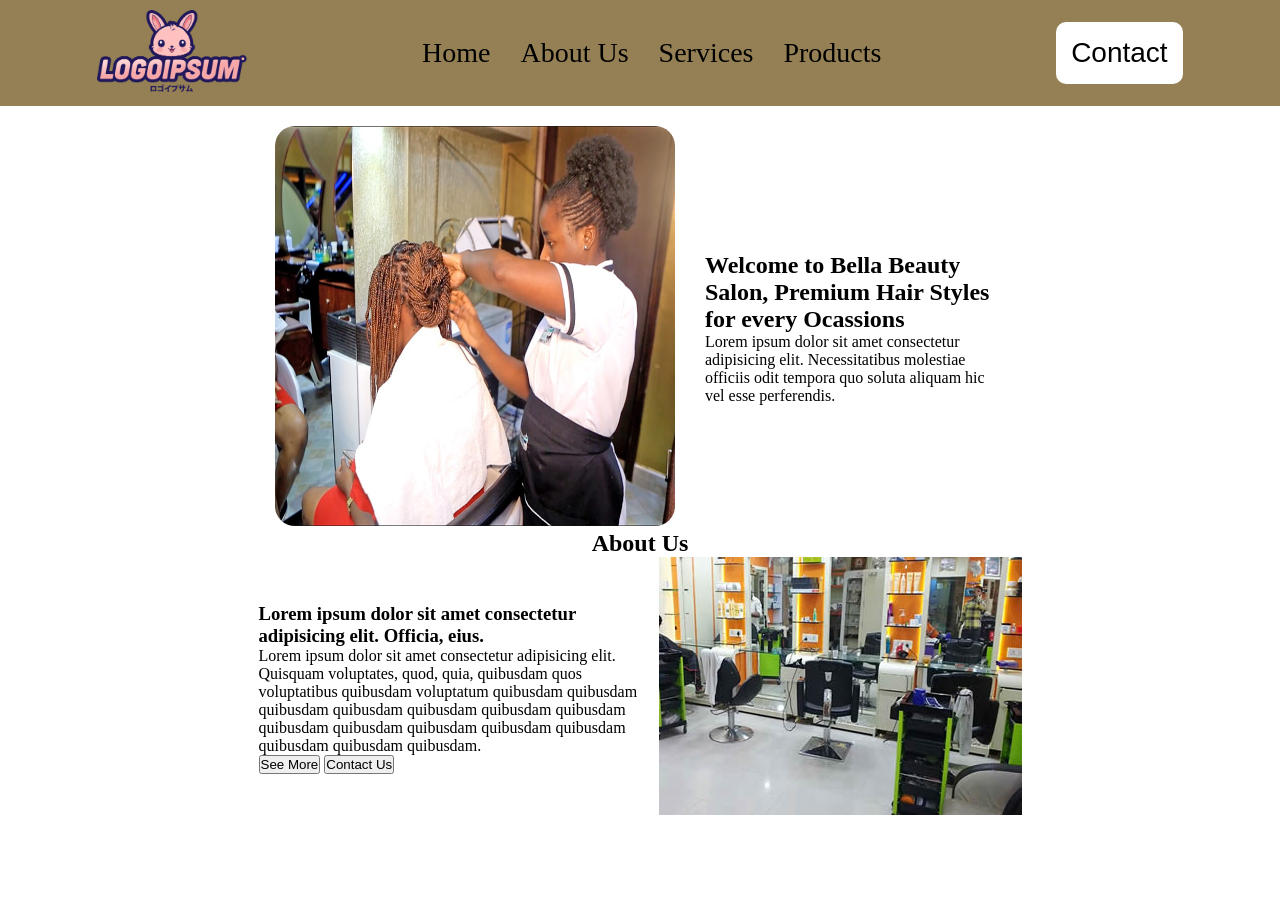
<file: index.html>
<!doctype html>
<html lang="en">
  <head>
    <meta charset="UTF-8" />
    <meta name="viewport" content="width=device-width, initial-scale=1.0" />
    <title>Bella Beauty Salon - Home</title>
    <link rel="stylesheet" href="./styles.css" />
    <link
      rel="stylesheet"
      href="https://cdnjs.cloudflare.com/ajax/libs/font-awesome/4.7.0/css/font-awesome.min.css"
    />
  </head>
  <body>
    <nav class="nav">
      <div class="nav-logo">
        <img src="./logoipsum-351.png" alt="" />
      </div>

      <div class="nav-links">
        <a
          href="./index.html"
          style="text-decoration: none; font-size: 28px; color: black"
          >Home</a
        >

        <a
          href="./about.html"
          style="text-decoration: none; font-size: 28px; color: black"
          >About Us</a
        >

        <a
          href="./service.html"
          style="text-decoration: none; font-size: 28px; color: black"
          >Services</a
        >

        <a
          href="./products.html"
          style="text-decoration: none; font-size: 28px; color: black"
          >Products</a
        >
      </div>

      <div class="nav-button">
        <button>
          <a
            href="./contact.html"
            style="text-decoration: none; font-size: 28px; color: black"
            >Contact</a
          >
        </button>
      </div>

      <div class="nav-bar">
        <i class="fa fa-bars" aria-hidden="true"></i>
      </div>
    </nav>

    <section class="hero">
      <div class="hero-image">
        <img src="./braiding-img.jpg" alt="" />
      </div>

      <div class="hero-desc">
        <h1>
          Welcome to Bella Beauty Salon, Premium Hair Styles for every Ocassions
        </h1>
        <p>
          Lorem ipsum dolor sit amet consectetur adipisicing elit.
          Necessitatibus molestiae officiis odit tempora quo soluta aliquam hic
          vel esse perferendis.
        </p>
      </div>
    </section>

    <section
      style="
        display: flex;
        flex-direction: column;
        justify-content: center;
        align-items: center;
      "
    >
      <div>
        <h2>About Us</h2>
      </div>

      <div
        style="
          display: flex;
          flex-direction: row-reverse;
          justify-content: center;
          align-items: center;
        "
      >
        <div>
          <img src="./kinkoz-salon-kampala.jpg" alt="" />
        </div>

        <div style="width: 400px">
          <h3>
            Lorem ipsum dolor sit amet consectetur adipisicing elit. Officia,
            eius.
          </h3>
          <p>
            Lorem ipsum dolor sit amet consectetur adipisicing elit. Quisquam
            voluptates, quod, quia, quibusdam quos voluptatibus quibusdam
            voluptatum quibusdam quibusdam quibusdam quibusdam quibusdam
            quibusdam quibusdam quibusdam quibusdam quibusdam quibusdam
            quibusdam quibusdam quibusdam quibusdam.
          </p>

          <button>See More</button>

          <button>Contact Us</button>
        </div>
      </div>
    </section>

    <section></section>

    <section></section>

    <section></section>

    <footer></footer>
  </body>
</html>
</file>
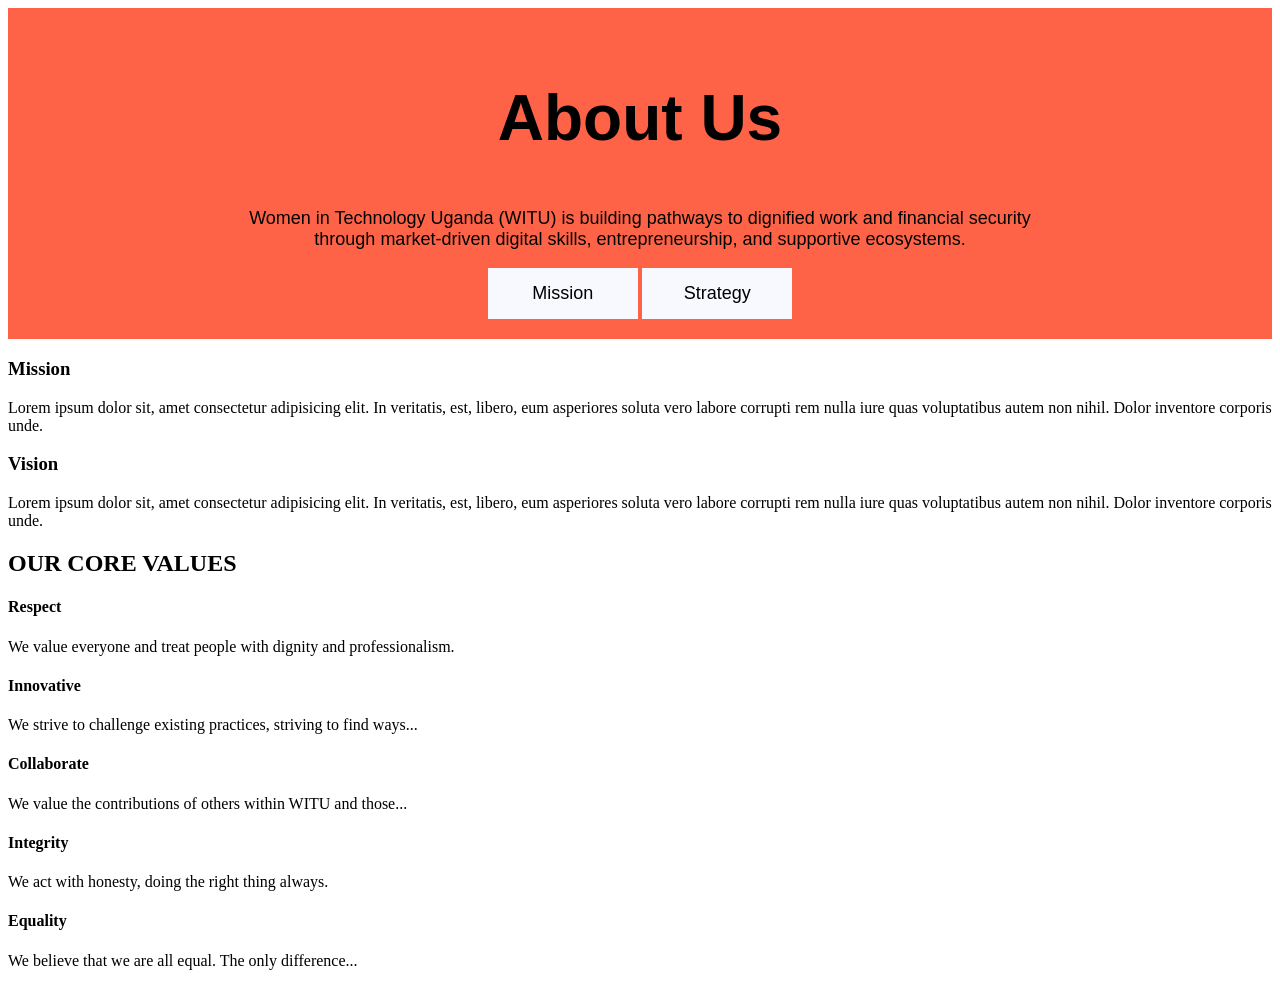
<file: about.html>
<!doctype html>
<html lang="en">
  <head>
    <meta charset="UTF-8" />
    <meta name="viewport" content="width=device-width, initial-scale=1.0" />
    <title>About Us - Bella Beauty Salon</title>
    <style>
      .julian {
        display: flex;
        align-items: center;
        justify-content: center;
        background-color: tomato;
        padding: 20px;
        text-align: center;
        font-family: Arial, Helvetica, sans-serif;
      }

      .julianh1 {
        font-size: 64px;
      }

      .julianp {
        font-size: 18px;
      }
      .juliandiv {
        width: 800px;
      }
      .julianbutton {
        background: none;
        border: none;
        background-color: ghostwhite;
        color: black;
        padding: 15px;
        width: 150px;
      }

      .julianbutton a {
        text-decoration: none;
        color: black;
        font-size: 18px;
      }
    </style>
  </head>
  <body>
    <section class="julian">
      <div class="juliandiv">
        <h1 class="julianh1">About Us</h1>
        <p class="julianp">
          Women in Technology Uganda (WITU) is building pathways to dignified
          work and financial security through market-driven digital skills,
          entrepreneurship, and supportive ecosystems.
        </p>
        <button class="julianbutton">
          <a href="./">Mission</a>
        </button>
        <button class="julianbutton">
          <a href="./">Strategy</a>
        </button>
      </div>
    </section>

    <section class="mary">
      <div>
        <h3>Mission</h3>
        <p>
          Lorem ipsum dolor sit, amet consectetur adipisicing elit. In
          veritatis, est, libero, eum asperiores soluta vero labore corrupti rem
          nulla iure quas voluptatibus autem non nihil. Dolor inventore corporis
          unde.
        </p>
      </div>

      <div>
        <h3>Vision</h3>
        <p>
          Lorem ipsum dolor sit, amet consectetur adipisicing elit. In
          veritatis, est, libero, eum asperiores soluta vero labore corrupti rem
          nulla iure quas voluptatibus autem non nihil. Dolor inventore corporis
          unde.
        </p>
      </div>
    </section>

    <section class="bella">
      <h2>OUR CORE VALUES</h2>

      <div>
        <div>
          <h4>Respect</h4>
          <p>
            We value everyone and treat people with dignity and professionalism.
          </p>
        </div>

        <div>
          <h4>Innovative</h4>
          <p>
            We strive to challenge existing practices, striving to find ways...
          </p>
        </div>

        <div>
          <h4>Collaborate</h4>
          <p>We value the contributions of others within WITU and those...</p>
        </div>

        <div>
          <h4>Integrity</h4>
          <p>We act with honesty, doing the right thing always.</p>
        </div>

        <div>
          <h4>Equality</h4>
          <p>We believe that we are all equal. The only difference...</p>
        </div>
      </div>
    </section>
  </body>
</html>
</file>
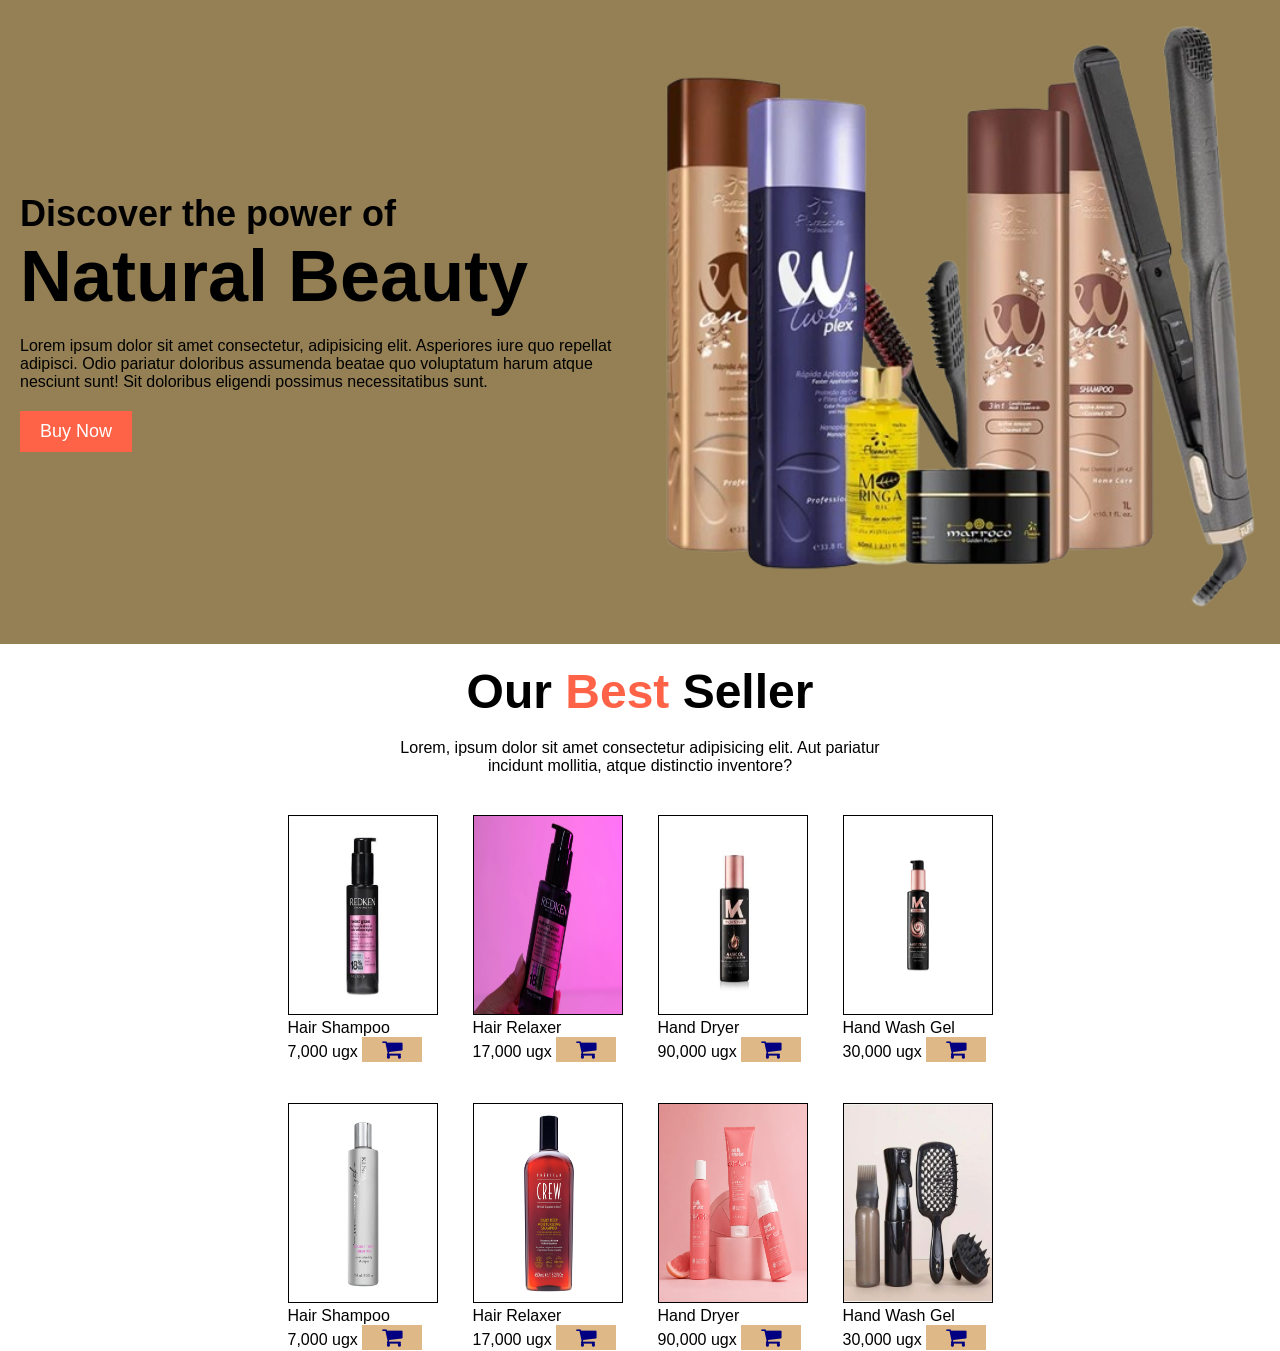
<file: products.html>
<!doctype html>
<html lang="en">
  <head>
    <meta charset="UTF-8" />
    <meta name="viewport" content="width=device-width, initial-scale=1.0" />
    <title>Bella Beauty Salon - Products Page</title>
    <link rel="stylesheet" href="./products.css" />
    <link
      rel="stylesheet"
      href="https://cdnjs.cloudflare.com/ajax/libs/font-awesome/4.7.0/css/font-awesome.min.css"
    />
  </head>
  <body>
    <section class="service-hero">
      <div class="service-desc">
        <h4>Discover the power of</h4>
        <h2>Natural Beauty</h2>

        <p>
          Lorem ipsum dolor sit amet consectetur, adipisicing elit. Asperiores
          iure quo repellat adipisci. Odio pariatur doloribus assumenda beatae
          quo voluptatum harum atque nesciunt sunt! Sit doloribus eligendi
          possimus necessitatibus sunt.
        </p>

        <button>
          <a href="/">Buy Now</a>
        </button>
      </div>

      <div class="service-hero-image">
        <img src="./products_hero-removebg-preview.png" alt="" />
      </div>
    </section>

    <section class="products">
      <div class="prod-head">
        <h3>Our <span>Best</span> Seller</h3>
        <p>
          Lorem, ipsum dolor sit amet consectetur adipisicing elit. Aut pariatur
          incidunt mollitia, atque distinctio inventore?
        </p>
      </div>

      <div class="prod-div">
        <div>
          <img src="./prd1.jpg" alt="" />
          <p>Hair Shampoo</p>
          <p>
            7,000 ugx
            <span><i class="fa fa-shopping-cart" aria-hidden="true"></i></span>
          </p>
        </div>

        <div>
          <img src="./prd2.webp" alt="" />
          <p>Hair Relaxer</p>
          <p>
            17,000 ugx
            <span><i class="fa fa-shopping-cart" aria-hidden="true"></i></span>
          </p>
        </div>

        <div>
          <img src="./prd3.jpg" alt="" />
          <p>Hand Dryer</p>
          <p>
            90,000 ugx
            <span><i class="fa fa-shopping-cart" aria-hidden="true"></i></span>
          </p>
        </div>

        <div>
          <img src="./prd4.webp" alt="" />
          <p>Hand Wash Gel</p>
          <p>
            30,000 ugx
            <span><i class="fa fa-shopping-cart" aria-hidden="true"></i></span>
          </p>
        </div>
      </div>

      <div class="prod-div">
        <div>
          <img src="./prd5.webp" alt="" />
          <p>Hair Shampoo</p>
          <p>
            7,000 ugx
            <span><i class="fa fa-shopping-cart" aria-hidden="true"></i></span>
          </p>
        </div>

        <div>
          <img src="./prd6.webp" alt="" />
          <p>Hair Relaxer</p>
          <p>
            17,000 ugx
            <span><i class="fa fa-shopping-cart" aria-hidden="true"></i></span>
          </p>
        </div>

        <div>
          <img src="./prd7.webp" alt="" />
          <p>Hand Dryer</p>
          <p>
            90,000 ugx
            <span><i class="fa fa-shopping-cart" aria-hidden="true"></i></span>
          </p>
        </div>

        <div>
          <img src="./prd8.jpg" alt="" />
          <p>Hand Wash Gel</p>
          <p>
            30,000 ugx
            <span><i class="fa fa-shopping-cart" aria-hidden="true"></i></span>
          </p>
        </div>
      </div>
    </section>

    <section></section>

    <section></section>
  </body>
</html>
</file>
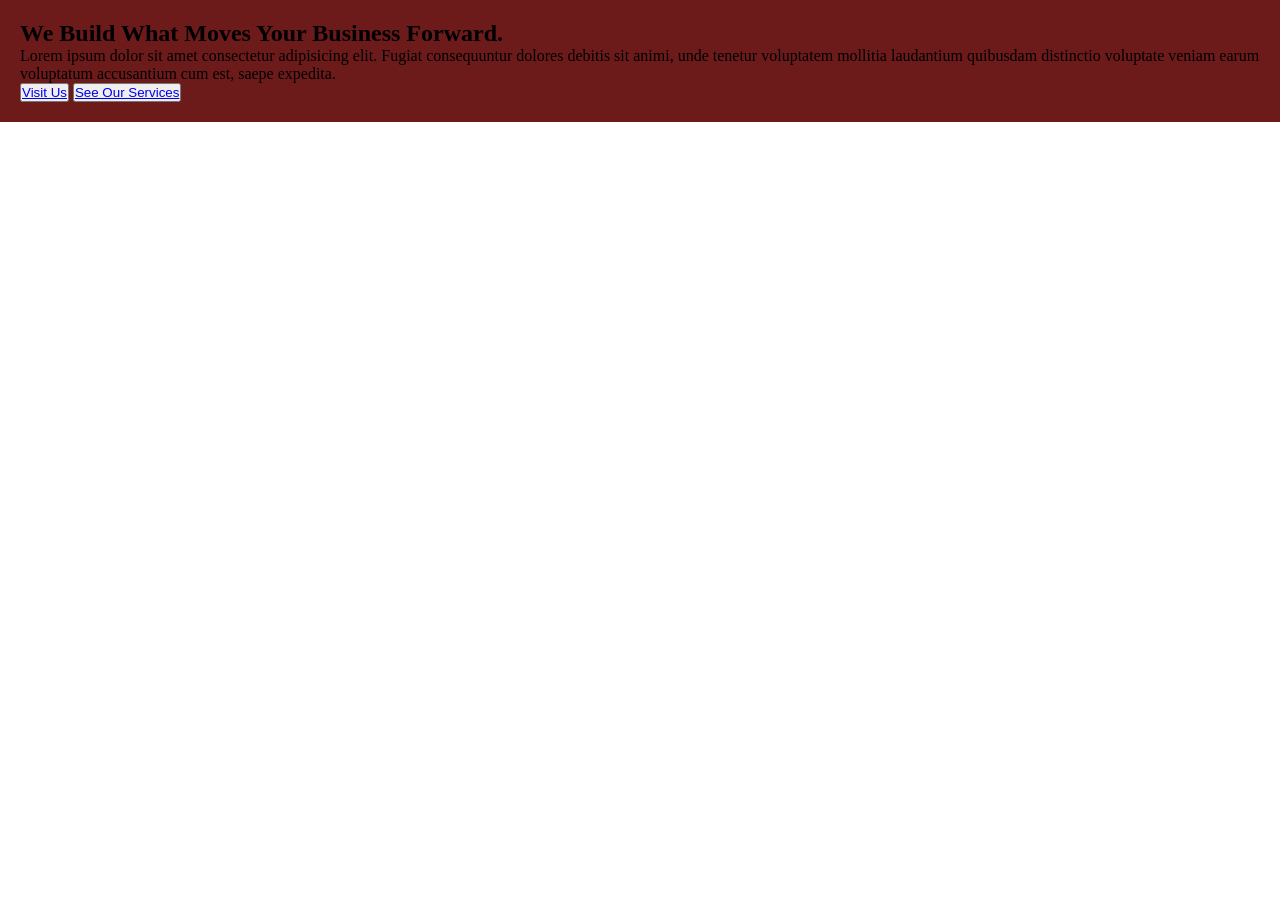
<file: services.html>
<!doctype html>
<html lang="en">
  <head>
    <meta charset="UTF-8" />
    <meta name="viewport" content="width=device-width, initial-scale=1.0" />
    <title>Services - Bella Beauty Salon</title>
    <link rel="stylesheet" href="./styles.css" />
  </head>
  <body>
    <section class="service-banner">
      <div class="service-banner-div">
        <h1 class="service-banner-h1">
          We Build What <span>Moves Your Business</span> Forward.
        </h1>

        <p class="servicce-banner-p">
          Lorem ipsum dolor sit amet consectetur adipisicing elit. Fugiat
          consequuntur dolores debitis sit animi, unde tenetur voluptatem
          mollitia laudantium quibusdam distinctio voluptate veniam earum
          voluptatum accusantium cum est, saepe expedita.
        </p>

        <button class="service-banner-button">
          <a href="./">Visit Us</a>
        </button>

        <button class="service-banner-button">
          <a href="./">See Our Services</a>
        </button>
      </div>
    </section>
  </body>
</html>
</file>
<file: styles.css>
* {
  margin: 0;
  padding: 0;
  box-sizing: border-box;
}

.nav {
  display: flex;
  justify-content: space-around;
  align-items: center;
  background-color: rgb(148, 128, 84);
  padding: 10px;
  margin-bottom: 20px;
}

.nav-logo img {
  width: 150px;
}

.nav-links {
  display: flex;
  gap: 30px;
}

.nav-button button {
  background: none;
  border: none;
  background-color: white;
  padding: 15px;
  border-radius: 10px;
}

.service-banner {
  display: flex;
  align-items: center;
  justify-content: center;
  background-color: #6d1a1a;
  padding: 20px;
}

.nav-bar {
  display: none;
}

.hero {
  display: flex;
  align-items: center;
  justify-content: center;
  gap: 30px;
}

.hero-image img {
  width: 400px;
  height: 400px;
  border-radius: 20px;
}

.hero-desc {
  width: 300px;
}

@media (max-width: 768px) {
  .nav {
    justify-content: space-between;
  }
  .nav-links {
    display: none;
  }

  .nav-logo img {
    width: 100px;
  }

  .nav-button button {
    padding: 5px;
  }

  .nav-bar {
    display: flex;
    font-size: 30px;
    padding: 10px;
  }

  .hero {
    flex-wrap: wrap;
  }

  .hero-image img {
    width: 100%;
  }

  .hero-desc {
    width: 100%;
    padding: 20px;
  }
}
</file>
<file: products.css>
* {
  margin: 0;
  padding: 0;
  box-sizing: border-box;
  font-family: "Poppins", sans-serif;
}

.service-hero {
  display: flex;
  padding: 20px;
  align-items: center;
  justify-content: center;
  gap: 30px;
  background-color: rgb(148, 128, 84);
}
.service-desc {
  width: 50%;
}

.service-desc h4 {
  font-size: 36px;
}

.service-desc h2 {
  font-size: 72px;
  padding-bottom: 20px;
}

.service-desc button {
  padding: 10px 20px;
  font-size: 18px;
  background-color: tomato;
  color: white;
  border: none;
  cursor: pointer;
  margin-top: 20px;
}

.service-desc button a {
  text-decoration: none;
  color: white;
}

.service-hero-image img {
  width: 600px;
}

/* PRODUCTS */

.products {
  display: flex;
  flex-direction: column;
  align-items: center;
  justify-content: center;
}

.prod-head {
  text-align: center;
  width: 500px;
}

.prod-head h3 {
  font-size: 48px;
  padding: 20px;
}

.prod-head span {
  color: tomato;
}

.prod-div {
  display: flex;
  gap: 35px;
  margin-top: 40px;
}

.prod-div img {
  width: 150px;
  height: 200px;
  border-color: black;
  border-style: solid;
  border-width: 1px;
}

.prod-div span {
  font-size: 22px;
  background-color: burlywood;
  color: navy;
  padding: 0 20px;
}

@media (max-width: 768px) {
  .service-hero {
    flex-wrap: wrap;
  }
  .service-desc {
    width: 100%;
    text-align: center;
  }

  .service-desc h4 {
    font-size: 28px;
  }

  .service-desc h2 {
    font-size: 54px;
  }

  .service-hero-image img {
    width: 100%;
  }

  /* PRODUCTS */
  .prod-head {
    width: 100%;
    padding: 10px;
  }

  .prod-head h3 {
    font-size: 36px;
  }

  .prod-div {
    flex-wrap: wrap;
    align-items: center;
    justify-content: center;
  }
}
</file>
